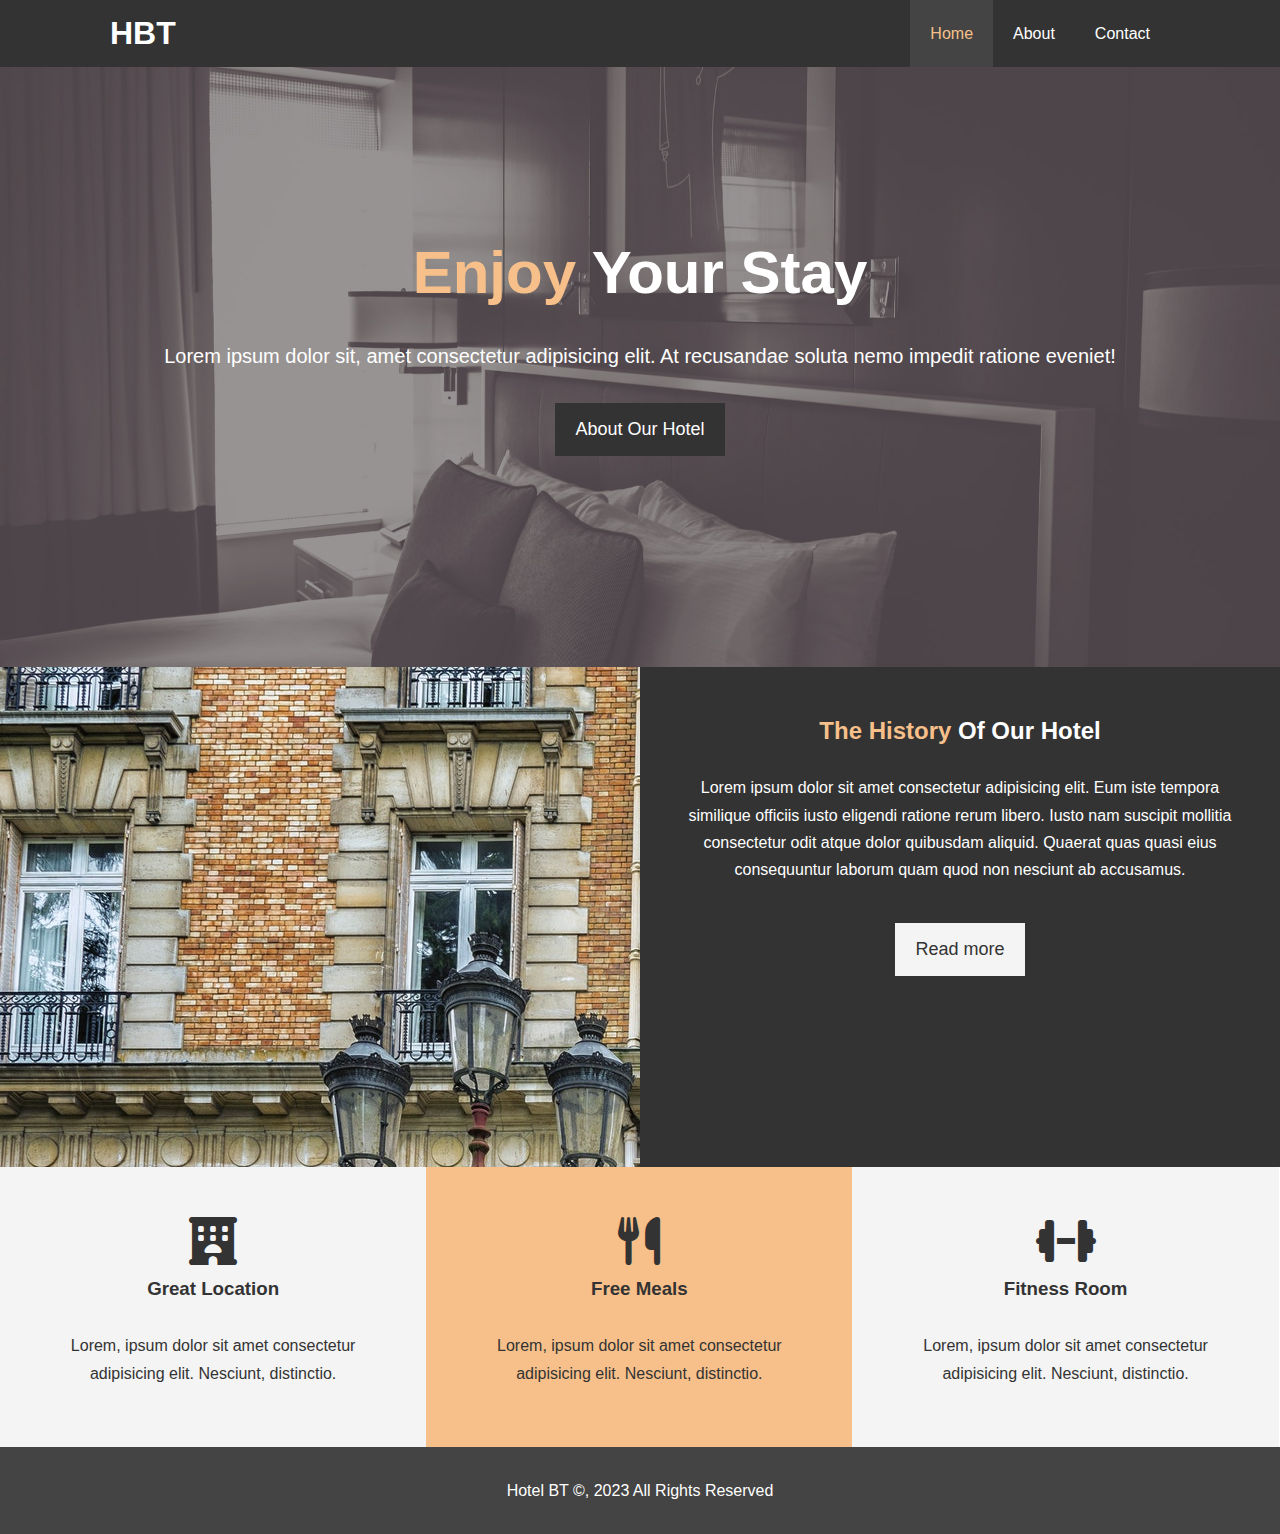
<file: index.html>
<!DOCTYPE html>
<html lang="en">
  <head>
    <meta charset="UTF-8" />
    <meta http-equiv="X-UA-Compatible" content="IE=edge" />
    <meta name="viewport" content="width=device-width, initial-scale=1.0" />
    <meta
      name="description"
      content="Welcome to the most extraordinary hotel in Boston Massachusetts"
    />
    <meta name="keywords" content="hotel, boston hotel, new england hotel" />
    <!-- font-awesome icons first option-->
    <!-- <script
      src="https://kit.fontawesome.com/9ded3cbda6.js"
      crossorigin="anonymous"
    ></script> -->

    <!-- second option font-awesome icons -->
    <link
      rel="stylesheet"
      href="./css/fontawesome-free-6.4.0-web/css/all.css"
    />
    <link rel="stylesheet" href="css/style.css" />
    <link
      rel="stylesheet"
      media="screen and (max-width: 768px)"
      href="css/mobile.css"
    />
    <title>Hotel BT | Home</title>
  </head>
  <body>
    <header>
      <nav id="navbar">
        <div class="container">
          <h1 class="logo"><a href="index.html">HBT</a></h1>
          <ul>
            <li><a class="current" href="index.html">Home</a></li>
            <li><a href="about.html">About</a></li>
            <li><a href="contact.html">Contact</a></li>
          </ul>
        </div>
      </nav>
      <div id="showcase">
        <div class="container">
          <div class="showcase-content">
            <h1><span class="text-primary">Enjoy</span> Your Stay</h1>
            <p class="lead">
              Lorem ipsum dolor sit, amet consectetur adipisicing elit. At
              recusandae soluta nemo impedit ratione eveniet!
            </p>
            <a class="btn" href="about.html">About Our Hotel</a>
          </div>
        </div>
      </div>
    </header>
    <section id="home-info" class="bg-dark">
      <div class="info-img"></div>
      <div class="info-content">
        <h2><span class="text-primary">The History</span> Of Our Hotel</h2>
        <p>
          Lorem ipsum dolor sit amet consectetur adipisicing elit. Eum iste
          tempora similique officiis iusto eligendi ratione rerum libero. Iusto
          nam suscipit mollitia consectetur odit atque dolor quibusdam aliquid.
          Quaerat quas quasi eius consequuntur laborum quam quod non nesciunt ab
          accusamus.
        </p>
        <a href="about.html" class="btn btn-light">Read more</a>
      </div>
    </section>

    <section id="features">
      <div class="box bg-light">
        <i class="fa-solid fa-hotel fa-3x"></i>
        <h3>Great Location</h3>
        <p>
          Lorem, ipsum dolor sit amet consectetur adipisicing elit. Nesciunt,
          distinctio.
        </p>
      </div>
      <div class="box bg-primary">
        <i class="fa-solid fa-utensils fa-3x"></i>
        <h3>Free Meals</h3>
        <p>
          Lorem, ipsum dolor sit amet consectetur adipisicing elit. Nesciunt,
          distinctio.
        </p>
      </div>
      <div class="box bg-light">
        <i class="fa-solid fa-dumbbell fa-3x"></i>
        <h3>Fitness Room</h3>
        <p>
          Lorem, ipsum dolor sit amet consectetur adipisicing elit. Nesciunt,
          distinctio.
        </p>
      </div>
    </section>
    <div class="clr"></div>
    <footer id="main-footer">
      <p>Hotel BT &copy, 2023 All Rights Reserved</p>
    </footer>
  </body>
</html>
</file>
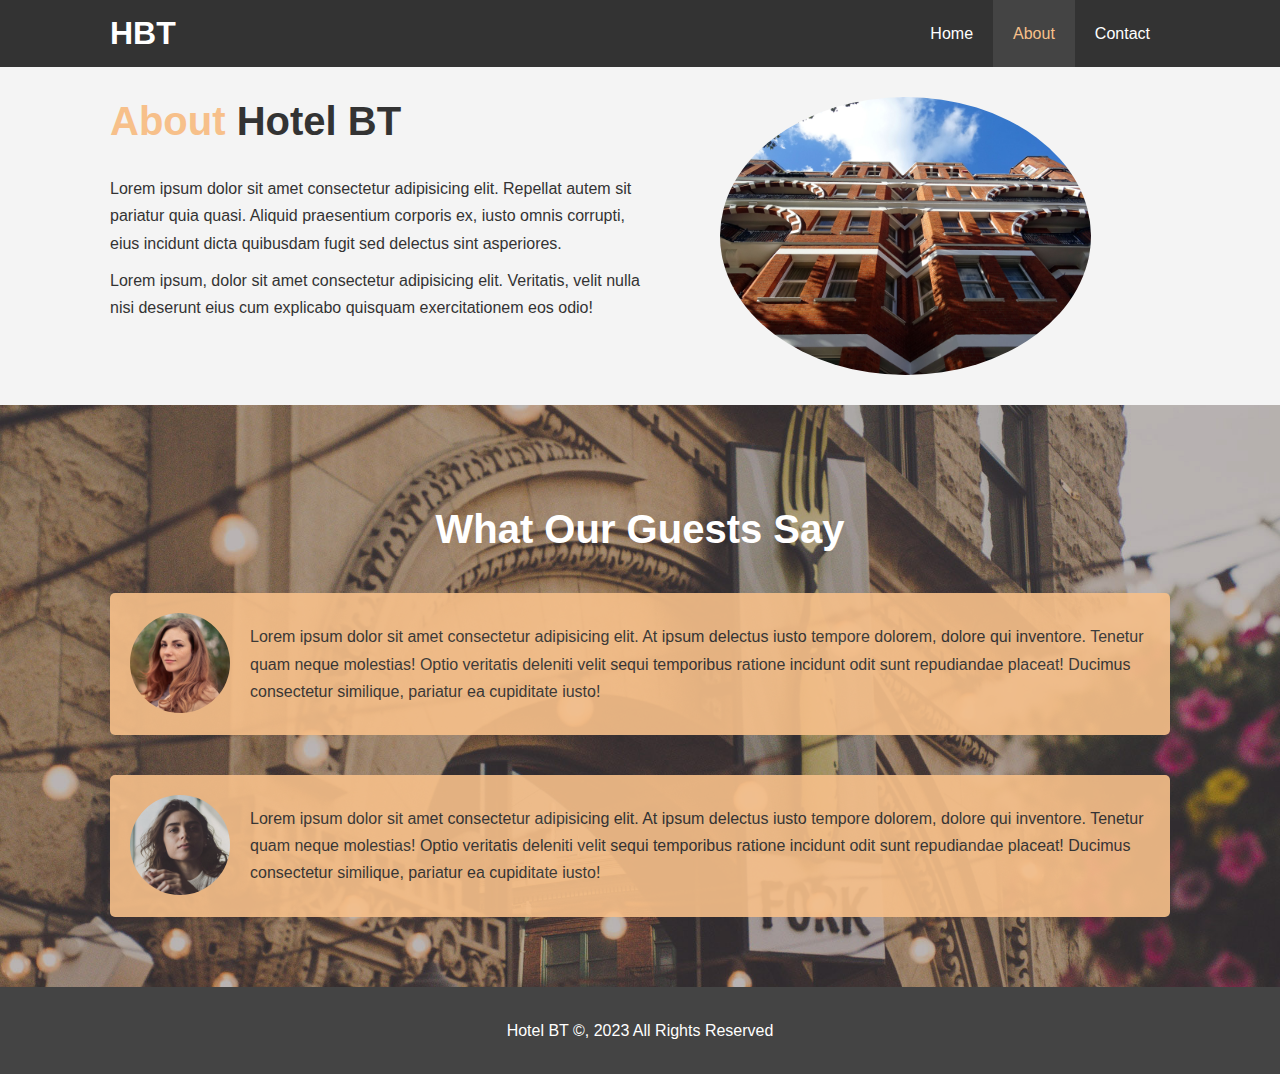
<file: about.html>
<!DOCTYPE html>
<html lang="en">
  <head>
    <meta charset="UTF-8" />
    <meta http-equiv="X-UA-Compatible" content="IE=edge" />
    <meta name="viewport" content="width=device-width, initial-scale=1.0" />
    <meta
      name="description"
      content="Welcome to the most extraordinary hotel in Boston Massachusetts"
    />
    <meta name="keywords" content="hotel, boston hotel, new england hotel" />

    <link rel="stylesheet" href="css/style.css" />
    <link
      rel="stylesheet"
      media="screen and (max-width: 768px)"
      href="css/mobile.css"
    />
    <title>Hotel BT | About</title>
  </head>
  <body>
    <header>
      <nav id="navbar">
        <div class="container">
          <h1 class="logo"><a href="index.html">HBT</a></h1>
          <ul>
            <li><a href="index.html">Home</a></li>
            <li><a class="current" href="about.html">About</a></li>
            <li><a href="contact.html">Contact</a></li>
          </ul>
        </div>
      </nav>
    </header>
    <section id="about-info" class="bg-light py-3">
      <div class="container">
        <div class="info-left">
          <h1 class="l-heading">
            <span class="text-primary">About</span> Hotel BT
          </h1>
          <p>
            Lorem ipsum dolor sit amet consectetur adipisicing elit. Repellat
            autem sit pariatur quia quasi. Aliquid praesentium corporis ex,
            iusto omnis corrupti, eius incidunt dicta quibusdam fugit sed
            delectus sint asperiores.
          </p>
          <p>
            Lorem ipsum, dolor sit amet consectetur adipisicing elit. Veritatis,
            velit nulla nisi deserunt eius cum explicabo quisquam exercitationem
            eos odio!
          </p>
        </div>
        <div class="info-right">
          <img src="./img/photo-2.jpg" alt="hotel" />
        </div>
      </div>
    </section>

    <div class="clr"></div>

    <section id="testimonials" class="py-3">
      <div class="container">
        <h2 class="l-heading">What Our Guests Say</h2>
        <div class="testimonial bg-primary">
          <img src="./img/person-1.jpg" alt="Samantha" />
          <p>
            Lorem ipsum dolor sit amet consectetur adipisicing elit. At ipsum
            delectus iusto tempore dolorem, dolore qui inventore. Tenetur quam
            neque molestias! Optio veritatis deleniti velit sequi temporibus
            ratione incidunt odit sunt repudiandae placeat! Ducimus consectetur
            similique, pariatur ea cupiditate iusto!
          </p>
        </div>
        <div class="testimonial bg-primary">
          <img src="./img/person-2.jpg" alt="Jen" />
          <p>
            Lorem ipsum dolor sit amet consectetur adipisicing elit. At ipsum
            delectus iusto tempore dolorem, dolore qui inventore. Tenetur quam
            neque molestias! Optio veritatis deleniti velit sequi temporibus
            ratione incidunt odit sunt repudiandae placeat! Ducimus consectetur
            similique, pariatur ea cupiditate iusto!
          </p>
        </div>
      </div>
    </section>
    <footer id="main-footer">
      <p>Hotel BT &copy, 2023 All Rights Reserved</p>
    </footer>
  </body>
</html>
</file>
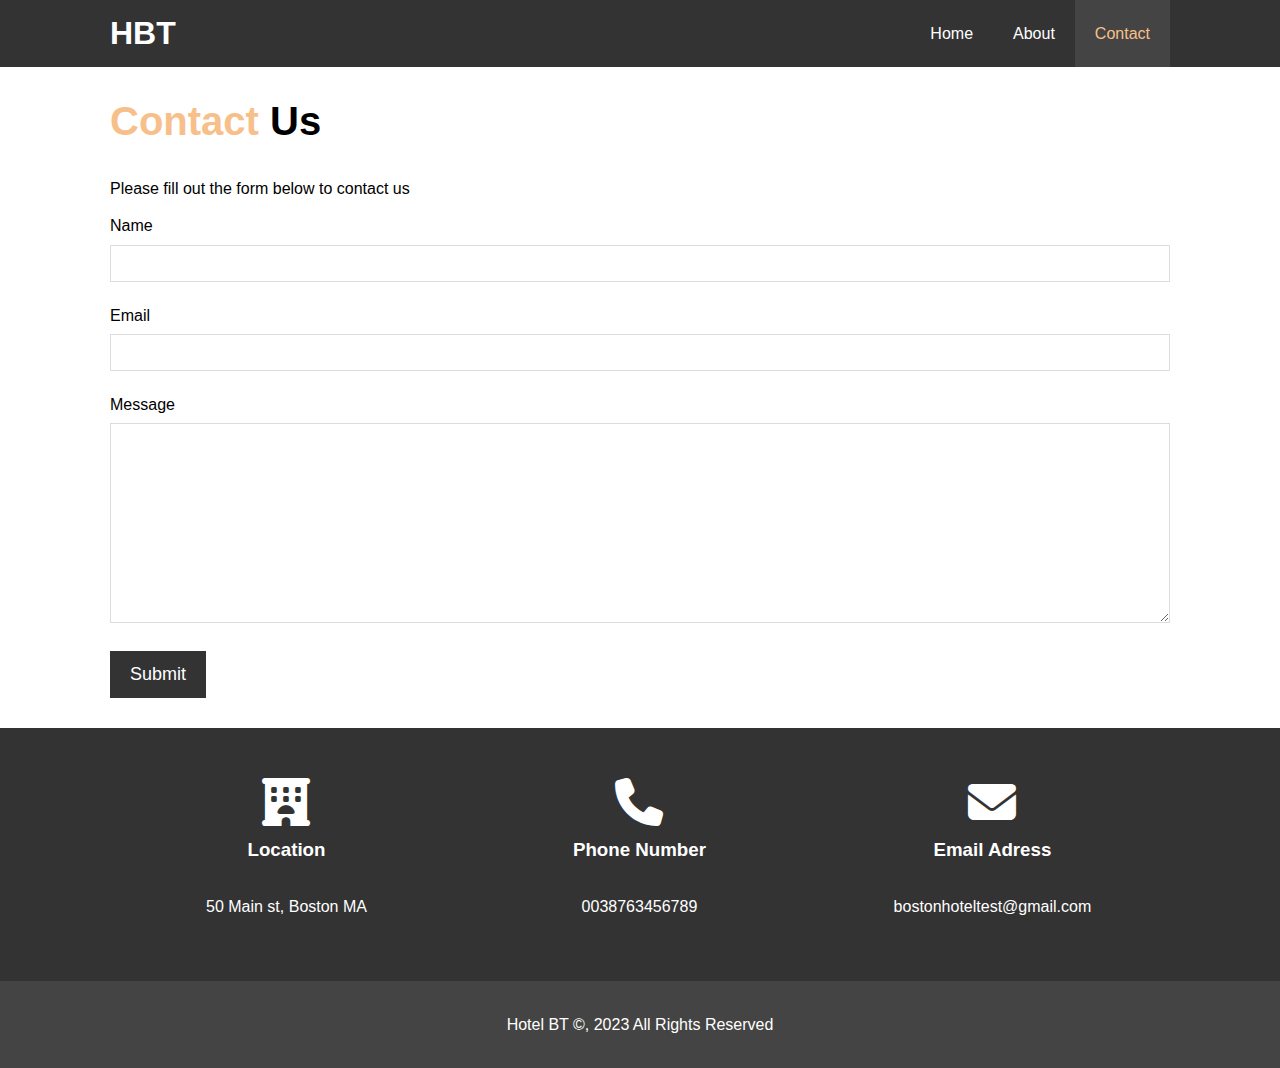
<file: contact.html>
<!DOCTYPE html>
<html lang="en">
  <head>
    <meta charset="UTF-8" />
    <meta http-equiv="X-UA-Compatible" content="IE=edge" />
    <meta name="viewport" content="width=device-width, initial-scale=1.0" />
    <meta
      name="description"
      content="Welcome to the most extraordinary hotel in Boston Massachusetts"
    />
    <meta name="keywords" content="hotel, boston hotel, new england hotel" />
    <link
      rel="stylesheet"
      href="./css/fontawesome-free-6.4.0-web/css/all.css"
    />
    <link rel="stylesheet" href="css/style.css" />
    <link
      rel="stylesheet"
      media="screen and (max-width: 768px)"
      href="css/mobile.css"
    />
    <title>Hotel BT | Contact</title>
  </head>
  <body>
    <header>
      <nav id="navbar">
        <div class="container">
          <h1 class="logo"><a href="index.html">HBT</a></h1>
          <ul>
            <li><a href="index.html">Home</a></li>
            <li><a href="about.html">About</a></li>
            <li><a class="current" href="contact.html">Contact</a></li>
          </ul>
        </div>
      </nav>
    </header>
    <section id="contact-form" class="py-3">
      <div class="container">
        <h1 class="l-heading"><span class="text-primary">Contact</span> Us</h1>
        <p>Please fill out the form below to contact us</p>
        <form action="process.php">
          <div class="form-group">
            <label for="name">Name</label>
            <input type="text" name="name" id="name" />
          </div>
          <div class="form-group">
            <label for="name">Email</label>
            <input type="email" name="email" id="email" />
          </div>
          <div class="form-group">
            <label for="message">Message</label>
            <textarea type="message" name="message" id="message"></textarea>
          </div>
          <button type="submit" class="btn">Submit</button>
        </form>
      </div>
    </section>
    <section id="contact-info" class="bg-dark">
      <div class="container">
        <div class="box">
          <i class="fas fa-hotel fa-3x"></i>
          <h3>Location</h3>
          <p>50 Main st, Boston MA</p>
        </div>
        <div class="box">
          <i class="fas fa-phone fa-3x"></i>
          <h3>Phone Number</h3>
          <p>0038763456789</p>
        </div>
        <div class="box">
          <i class="fas fa-envelope fa-3x"></i>
          <h3>Email Adress</h3>
          <p>bostonhoteltest@gmail.com</p>
        </div>
      </div>
    </section>
    <footer id="main-footer">
      <p>Hotel BT &copy, 2023 All Rights Reserved</p>
    </footer>
  </body>
</html>
</file>
<file: css/mobile.css>
#navbar .logo {
  float: none;
  text-align: center;
}

#navbar ul,
#navbar ul li {
  float: none;
}

#navbar ul li a {
  padding: 5px;
  border-bottom: #444 dotted 1px;
}

/* Showcase */
#showcase {
  height: 100%;
}

#showcase .showcase-content {
  padding-top: 70px;
  padding-bottom: 30px;
}

/* Home Info */
#home-info .info-img {
  display: none;
}

#home-info .info-content {
  float: none;
  width: 100%;
  height: 100%;
}

/* Boxes */

.box {
  float: none;
  width: 100%;
}

/* About */

#about-info .info-left,
#about-info .info-right {
  float: none;
  width: 100%;
}

#about-info .info-right {
  margin-top: 30px;
}

.l-heading {
  text-align: center;
}

/* Contact */

#contact-info .box {
  border-bottom: 1px solid #444;
}
</file>
<file: css/style.css>
/*  Reset */

* {
  margin: 0;
  padding: 0;
  box-sizing: border-box;
}

/* Main Styling */

html,
body {
  font-family: 'Segoe UI', Tahoma, Geneva, Verdana, sans-serif;
  line-height: 1.7em;
}

a {
  color: #333;
  text-decoration: none;
}

h1,
h2,
h3 {
  padding-bottom: 20px;
}

p {
  margin: 10px 0;
}

/* Utility Classes */

.container {
  margin: auto;
  max-width: 1100px;
  overflow: auto;
  padding: 0 20px;
}

.text-primary {
  color: #f7c08a;
}

.lead {
  font-size: 20px;
}

.btn {
  display: inline-block;
  font-size: 18px;
  color: #fff;
  background: #333;
  padding: 13px 20px;
  border: none;
  cursor: pointer;
}

.btn:hover {
  background: #f7c08a;
  color: #333;
}

.btn-light {
  background: #f4f4f4;
  color: #333;
}

.bg-dark {
  background-color: #333;
  color: #fff;
}
.bg-light {
  background-color: #f4f4f4;
  color: #333;
}
.bg-primary {
  background: #f7c08a;
  color: #333;
}

.clr {
  clear: both;
}

.l-heading {
  font-size: 40px;
  line-height: 1.2;
}

/* Padding */
.py-1 {
  padding: 10px 0;
}
.py-2 {
  padding: 20px 0;
}
.py-3 {
  padding: 30px 0;
}
/* Navbar */

#navbar {
  background-color: #333;
  color: #fff;
  overflow: auto;
}

#navbar a {
  color: #fff;
}

#navbar h1 {
  float: left;
  padding-top: 20px;
}

#navbar ul {
  list-style: none;
  float: right;
}

#navbar ul li {
  float: left;
}

#navbar ul li a {
  display: block;
  padding: 20px;
  text-align: center;
}

#navbar ul li a:hover,
#navbar ul li a.current {
  background: #444;
  color: #f7c08a;
}

/* Showcase */

#showcase {
  background: url('../img/showcase.jpg') no-repeat center center/cover;
  height: 600px;
}

#showcase .showcase-content {
  color: #fff;
  text-align: center;
  padding-top: 170px;
}

#showcase .showcase-content h1 {
  font-size: 60px;
  line-height: 1.2em;
}

#showcase .showcase-content p {
  padding-bottom: 20px;
  line-height: 1.7em;
}

/* Home info */

#home-info {
  height: 500px;
}

#home-info .info-img {
  float: left;
  width: 50%;
  background: url('../img/photo-1.jpg') no-repeat;
  min-height: 100%;
}

#home-info .info-content {
  float: right;
  width: 50%;
  height: 100%;
  text-align: center;
  padding: 50px 30px;
  overflow: hidden;
}

#home-info .info-content p {
  padding-bottom: 30px;
}

/*  Features */

.box {
  float: left;
  width: 33.3%;
  padding: 50px;
  text-align: center;
}

.box i {
  margin-bottom: 10px;
}

/* About Info */
#about-info .info-right {
  float: right;
  width: 50%;
  min-height: 100%;
}

#about-info .info-right img {
  display: block;
  margin: auto;
  width: 70%;
  border-radius: 50%;
}

#about-info .info-left {
  float: left;
  width: 50%;
  min-height: 100%;
}

/*  Testimonials */

#testimonials {
  height: 100%;
  background: url('../img/test-bg.jpg') no-repeat center center/cover;
  padding-top: 100px;
}

#testimonials h2 {
  color: #fff;
  text-align: center;
  padding-bottom: 40px;
}

#testimonials .testimonial {
  padding: 20px;
  margin-bottom: 40px;
  border-radius: 5px;
  opacity: 0.9;
}

#testimonials .testimonial img {
  width: 100px;
  float: left;
  margin-right: 20px;
  border-radius: 50%;
}

/* Contact Form */

#contact-form .form-group {
  margin-bottom: 20px;
}

#contact-form label {
  display: block;
  margin-bottom: 5px;
}
#contact-form input,
#contact-form textarea {
  width: 100%;
  padding: 10px;
  border: 1px #ddd solid;
}

#contact-form textarea {
  height: 200px;
}

#contact-form input:focus,
#contact-form textarea:focus {
  outline: none;
  border-color: #f7c08a;
}

/* Footer */

#main-footer {
  text-align: center;
  background: #444;
  color: white;
  padding: 20px;
}
</file>
